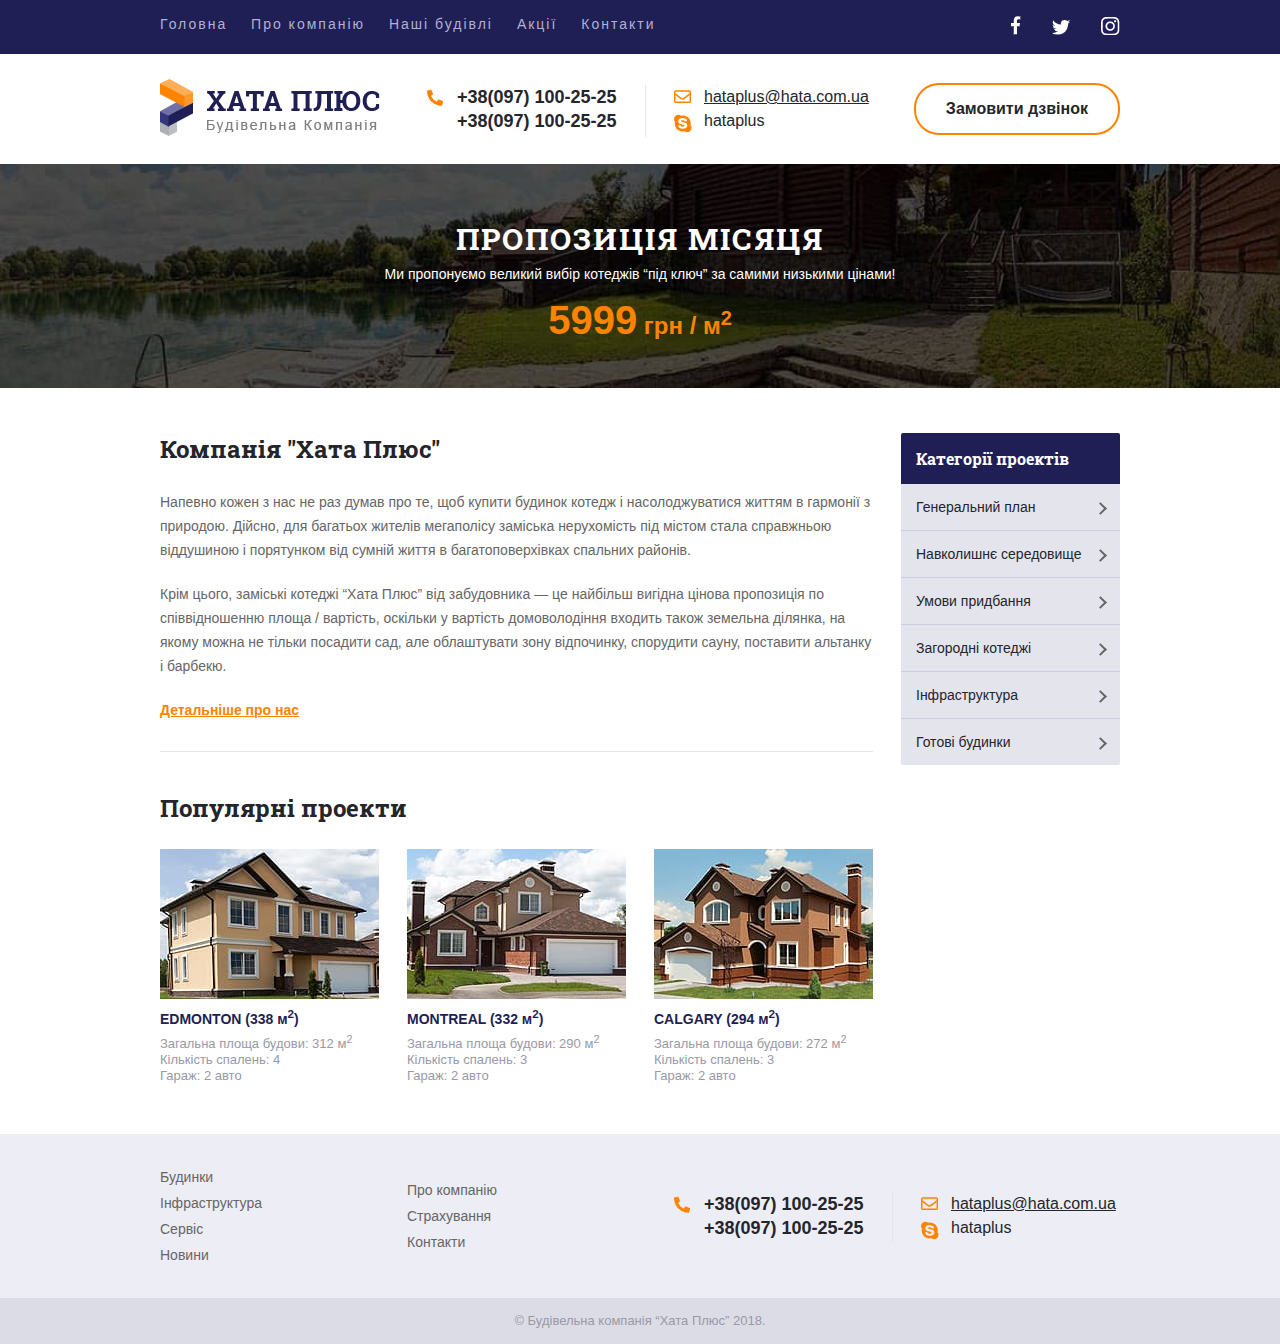
<file: index.html>
<!DOCTYPE html>
<html lang="en">

<head>
    <meta charset="UTF-8">
    <meta name="viewport" content="width=device-width, initial-scale=1.0">
    <title>Компанія “Хата Плюс” - надійний партнер у сфері будівницта, проєктування та будівництво</title>
    <link rel="stylesheet" href="css/style.css">
</head>

<body>
    <header>
        <div class="roof">
            <div class="wrapper clear">
                <nav class="nav-menu">
                    <ul>
                        <li><a href="#">Головна</a></li>
                        <li> <a href="#">Про компанію</a></li>
                        <li> <a href="price.html">Наші будівлі</a></li>
                        <li> <a href="#">Акції</a></li>
                        <li> <a href="#">Контакти</a></li>
                    </ul>
                </nav>
                <ul class="icon">
                    <li> <a class="fb" href="#"></a></li>
                    <li> <a class="tw" href="#"></a></li>
                    <li> <a class="ins" href="#"></a></li>
                </ul>
            </div>
        </div>
        <div class="wrapper">
            <div class="logotype">
                <div class="row">
                    <div class="column logo">
                        <a href="#"><img src="img/logo.png" alt="Заміські котеджі - дешево надійно без переплат"></a>
                    </div>
                    <div class="column contact-phones">
                        <p><a class="icon-phones" href="tel:+380971002525">+38(097) 100-25-25</a></p>
                        <p><a href="tel:+380971002525">+38(097) 100-25-25</a></p>
                    </div>
                    <div class="column contact-mail">
                        <p><a class="icon-mail" href="mailto:hataplus@hata.com.ua">hataplus@hata.com.ua</a></p>
                        <p><a class="icon-skype" href="skype:spypenick">hataplus</a></p>
                    </div>
                    <div class="column call">
                        <a href="#">Замовити дзвінок</a>
                    </div>
                </div>
            </div>
        </div>
    </header>
    <div class="main-picture">
        <p class="picture-title">Пропозиція місяця</p>
        <p class="picture-discription">Ми пропонуємо великий вибір котеджів “під ключ” за самими низькими
            цінами!</p>
        <p class="picture-price"><b>5999</b> грн / м<sup>2</sup></p>
    </div>
    <div class="wrapper">
        <div class="clear menu-aside">
            <aside class="second-menu row">
                <div class="column">
                    <p>Категорії проектів</p>
                    <ul class="aside-menu">
                        <li>
                            <a href="#">Генеральний план</a>
                        </li>
                        <li>
                            <a href="#">Навколишнє середовище</a>
                            <ul class="sub-menu">
                                <li>
                                    <a href="#">Продані</a>
                                </li>
                                <li>
                                    <a href="#">Заброньованні</a>
                                </li>
                                <li>
                                    <a href="#">В процесі будівництва</a>
                                </li>
                            </ul>
                        </li>
                        <li>
                            <a href="#">Умови придбання</a>
                        </li>
                        <li>
                            <a href="#">Загородні котеджі</a>
                        </li>
                        <li>
                            <a href="#">Інфраструктура</a>
                        </li>
                        <li>
                            <a href="#">Готові будинки</a>
                        </li>
                    </ul>
                </div>
            </aside>
            <main class="main with-aside">
                <section class="content bottom-line">
                    <h1>Компанія "Хата Плюс"</h1>
                    <p>Напевно кожен з нас не раз думав про те, щоб купити будинок котедж і насолоджуватися життям в
                        гармонії з
                        природою. Дійсно, для багатьох жителів мегаполісу заміська нерухомість під містом стала
                        справжньою
                        віддушиною і порятунком від сумній життя в багатоповерхівках спальних районів.</p>
                    <p>Крім цього, заміські котеджі “Хата Плюс” від забудовника — це найбільш вигідна
                        цінова пропозиція
                        по
                        співвідношенню площа / вартість, оскільки у вартість домоволодіння входить також земельна
                        ділянка,
                        на
                        якому можна не тільки посадити сад, але облаштувати зону відпочинку, спорудити сауну,
                        поставити
                        альтанку
                        і барбекю.</p>
                    <p>
                        <a href="#">Детальніше про нас</a>
                    </p>
                </section>
                <section class="variable-projects">
                    <h2>Популярні проекти</h2>
                    <div class="row">
                        <figure class="column">
                            <img src="img/house_edmonton.jpg" alt="Заміські котеджі, сауни, альтанки">
                            <figcaption>
                                <h3> <a href="#">EDMONTON (338 м<sup>2</sup>)</a></h3>
                                <p>Загальна площа будови: 312 м<sup>2</sup></p>
                                <p>Кількість спалень: 4</p>
                                <p>Гараж: 2 авто</p>
                            </figcaption>
                        </figure>
                        <figure class="column">
                            <img src="img/house_montreal.jpg" alt="Будинки під ключ">
                            <figcaption>
                                <h3><a href="#">MONTREAL (332 м<sup>2</sup>)</a></h3>
                                <p>Загальна площа будови: 290 м<sup>2</sup></p>
                                <p>Кількість спалень: 3</p>
                                <p>Гараж: 2 авто</p>
                            </figcaption>
                        </figure>
                        <figure class="column">
                            <img src="img/house_calgary.jpg" alt="Заміська нерухомість з екогогічно чистих матеріалів">
                            <figcaption>
                                <h3><a href="#">CALGARY (294 м<sup>2</sup>)</a></h3>
                                <p>Загальна площа будови: 272 м<sup>2</sup></p>
                                <p>Кількість спалень: 3</p>
                                <p>Гараж: 2 авто</p>
                            </figcaption>
                        </figure>
                    </div>
                </section>
            </main>
        </div>
    </div>
    <footer>
        <div class="wrapper">
            <div class="footer-wrapper">
                <div class="row">
                    <ul class="column capabilities">
                        <li><a href="#">Будинки</a></li>
                        <li><a href="#">Інфраструктура</a></li>
                        <li><a href="#">Сервіс</a></li>
                        <li><a href="#">Новини</a></li>
                    </ul>
                    <ul class="column capabilities">
                        <li><a href="#">Про компанію</a></li>
                        <li><a href="#">Страхування</a></li>
                        <li><a href="#">Контакти</a></li>
                    </ul>
                    <div class="column contact-phones">
                        <p><a class="icon-phones" href="tel:+380971002525">+38(097) 100-25-25</a></p>
                        <p><a href="tel:+380971002525">+38(097) 100-25-25</a></p>
                    </div>
                    <div class="column contact-mail">
                        <p><a class="icon-mail" href="mailto:hataplus@hata.com.ua">hataplus@hata.com.ua</a></p>
                        <p><a class="icon-skype" href="skype:spypenick">hataplus</a></p>
                    </div>
                </div>
            </div>
        </div>
        </div>
    </footer>
    <p class="floor">&copy; Будівельна компанія “Хата Плюс” 2018.</p>
</body>

</html>
</file>
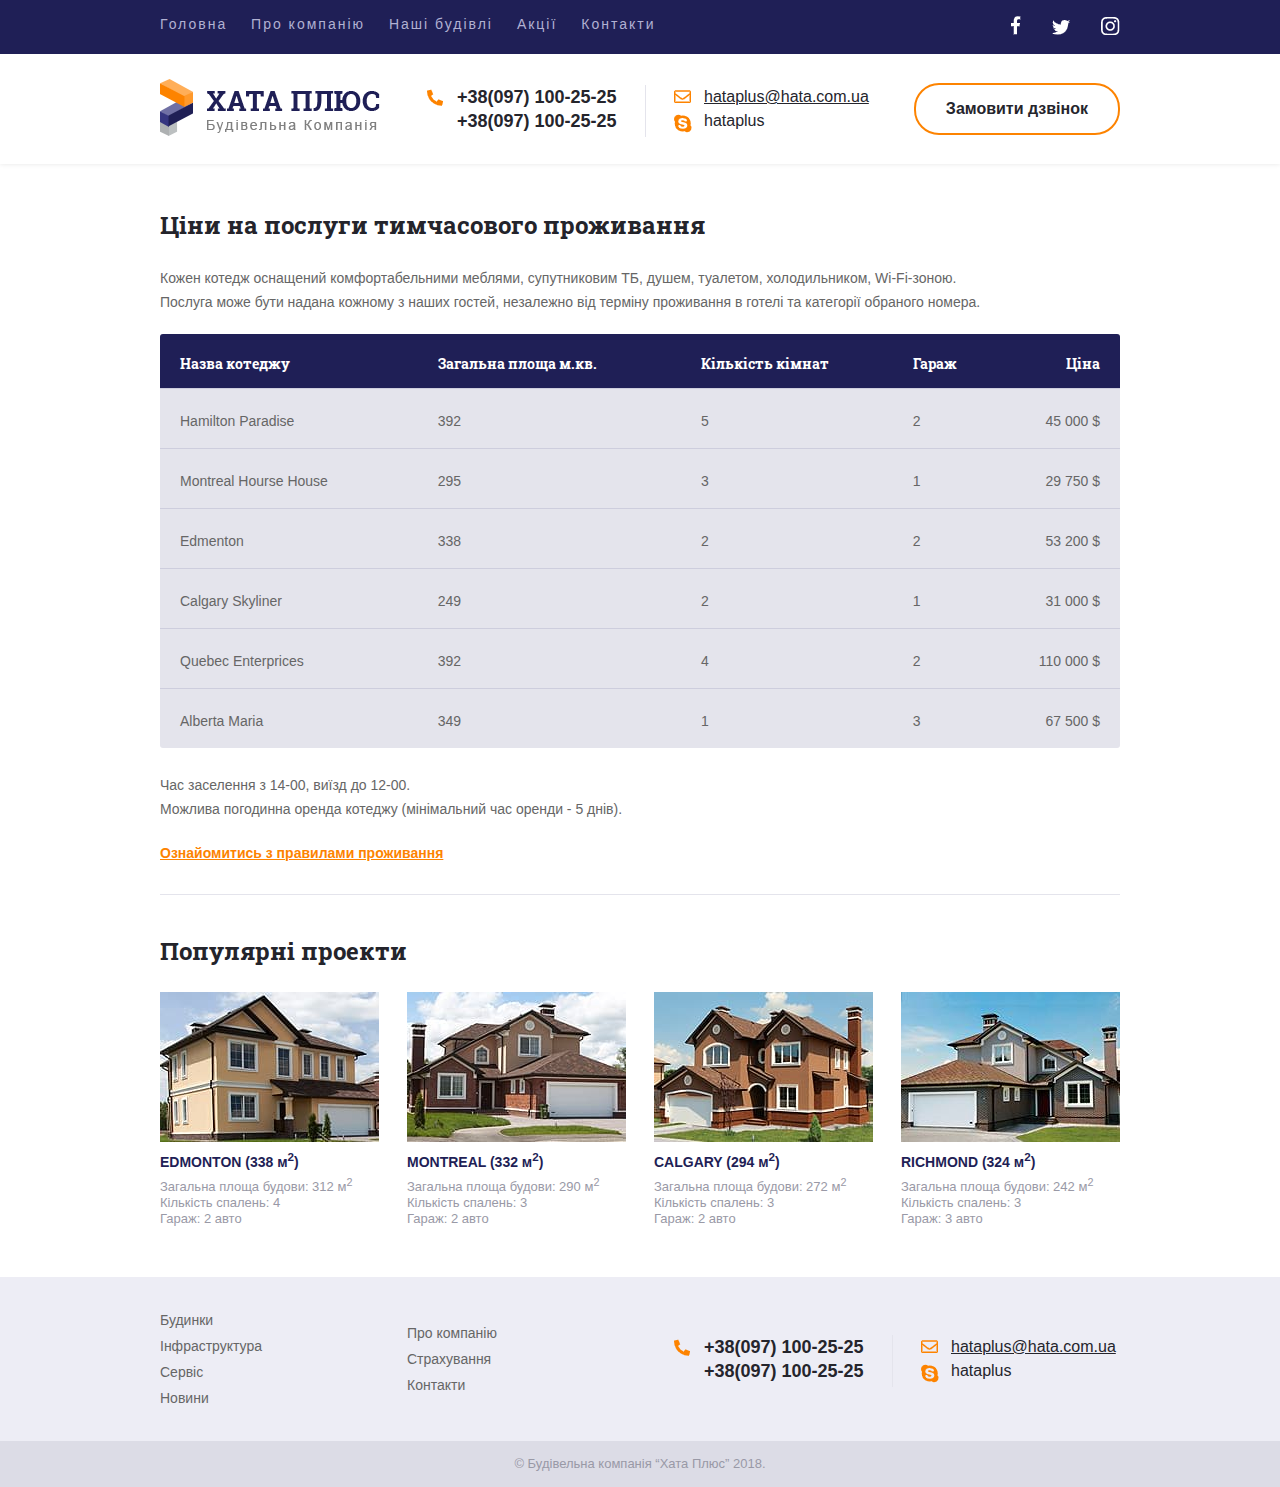
<file: price.html>
<!DOCTYPE html>
<html lang="en">

<head>
    <meta charset="UTF-8">
    <meta name="viewport" content="width=device-width, initial-scale=1.0">
    <title>Компанія “Хата Плюс” - надійний партнер у сфері будівницта, проєктування та будівництво</title>
    <link rel="stylesheet" href="css/style.css">
</head>

<body>
    <header class="shadow">
        <div class="roof">
            <div class="wrapper clear">
                <nav class="nav-menu">
                    <ul>
                        <li><a href="/">Головна</a></li>
                        <li> <a href="#">Про компанію</a></li>
                        <li> <a href="#">Наші будівлі</a></li>
                        <li> <a href="#">Акції</a></li>
                        <li> <a href="#">Контакти</a></li>
                    </ul>
                </nav>
                <ul class="icon">
                    <li> <a class="fb" href="#"></a></li>
                    <li> <a class="tw" href="#"></a></li>
                    <li> <a class="ins" href="#"></a></li>
                </ul>
            </div>
        </div>
        <div class="wrapper">
            <div class="logotype">
                <div class="row">
                    <div class="column logo">
                        <a href="#"><img src="img/logo.png" alt="Заміські котеджі - дешево надійно без переплат"></a>
                    </div>
                    <div class="column contact-phones">
                        <p><a class="icon-phones" href="tel:+380971002525">+38(097) 100-25-25</a></p>
                        <p><a href="tel:+380971002525">+38(097) 100-25-25</a></p>
                    </div>
                    <div class="column contact-mail">
                        <p><a class="icon-mail" href="mailto:hataplus@hata.com.ua">hataplus@hata.com.ua</a></p>
                        <p><a class="icon-skype" href="skype:spypenick">hataplus</a></p>
                    </div>
                    <div class="column call">
                        <a href="#">Замовити дзвінок</a>
                    </div>
                </div>
            </div>
        </div>
    </header>
    <div class="wrapper">
        <div class="menu-aside">
            <main class="main">
                <section class="content bottom-line">
                    <h1>Ціни на послуги тимчасового проживання</h1>
                    <p>
                        Кожен котедж оснащений комфортабельними меблями, супутниковим ТБ, душем, туалетом, холодильником, Wi-Fi-зоною.<br>
                        Послуга може бути надана кожному з наших гостей, незалежно від терміну проживання в готелі та категорії обраного номера. 
                    </p>
                    <table class="price">
                        <tr>
                            <th>Назва котеджу</th>
                            <th>Загальна площа м.кв.</th>
                            <th>Кількість кімнат</th>
                            <th>Гараж</th>
                            <th>Ціна</th>
                        </tr>
                        <tr>
                            <td>Hamilton Paradise</td>
                            <td>392</td>
                            <td>5</td>
                            <td>2</td>
                            <td>45 000 $</td>
                        </tr>
                        <tr>
                            <td>Montreal Hourse House</td>
                            <td>295</td>
                            <td>3</td>
                            <td>1</td>
                            <td>29 750 $</td>
                        </tr>
                        <tr>
                            <td>Edmenton</td>
                            <td>338</td>
                            <td>2</td>
                            <td>2</td>
                            <td>53 200 $</td>
                        </tr>
                        <tr>
                            <td>Calgary Skyliner</td>
                            <td>249</td>
                            <td>2</td>
                            <td>1</td>
                            <td>31 000 $</td>
                        </tr>
                        <tr>
                            <td>Quebec Enterprices</td>
                            <td>392</td>
                            <td>4</td>
                            <td>2</td>
                            <td>110 000 $</td>
                        </tr>
                        <tr>
                            <td>Alberta Maria</td>
                            <td>349</td>
                            <td>1</td>
                            <td>3</td>
                            <td>67 500 $</td>
                        </tr>
                    </table>
                    <p>
                        Час заселення з 14-00, виїзд до 12-00.<br>
                        Можлива погодинна оренда котеджу (мінімальний час оренди - 5 днів).
                    </p>
                    <p><a href="#">Ознайомитись з правилами проживання</a></p>
                </section>
                <section class="variable-projects">
                    <h2>Популярні проекти</h2>
                    <div class="row">
                        <figure class="column">
                            <img src="img/house_edmonton.jpg" alt="Заміські котеджі, сауни, альтанки">
                            <figcaption>
                                <h3> <a href="#">EDMONTON (338 м<sup>2</sup>)</a></h3>
                                <p>Загальна площа будови: 312 м<sup>2</sup></p>
                                <p>Кількість спалень: 4</p>
                                <p>Гараж: 2 авто</p>
                            </figcaption>
                        </figure>
                        <figure class="column">
                            <img src="img/house_montreal.jpg" alt="Будинки під ключ">
                            <figcaption>
                                <h3><a href="#">MONTREAL (332 м<sup>2</sup>)</a></h3>
                                <p>Загальна площа будови: 290 м<sup>2</sup></p>
                                <p>Кількість спалень: 3</p>
                                <p>Гараж: 2 авто</p>
                            </figcaption>
                        </figure>
                        <figure class="column">
                            <img src="img/house_calgary.jpg" alt="Заміська нерухомість з екогогічно чистих матеріалів">
                            <figcaption>
                                <h3><a href="#">CALGARY (294 м<sup>2</sup>)</a></h3>
                                <p>Загальна площа будови: 272 м<sup>2</sup></p>
                                <p>Кількість спалень: 3</p>
                                <p>Гараж: 2 авто</p>
                            </figcaption>
                        </figure>
                        <figure class="column">
                            <img src="img/house_richmond.jpg" alt="Кращий вибір заміської нерухомості">
                            <figcaption>
                                <h3><a href="#">RICHMOND (324 м<sup>2</sup>)</a></h3>
                                <p>Загальна площа будови: 242 м<sup>2</sup></p>
                                <p>Кількість спалень: 3</p>
                                <p>Гараж: 3 авто</p>
                            </figcaption>
                        </figure>
                    </div>
                </section>
            </main>
        </div>
    </div>
    <footer>
        <div class="wrapper">
            <div class="footer-wrapper">
                <div class="row">
                    <ul class="column capabilities">
                        <li><a href="#">Будинки</a></li>
                        <li><a href="#">Інфраструктура</a></li>
                        <li><a href="#">Сервіс</a></li>
                        <li><a href="#">Новини</a></li>
                    </ul>
                    <ul class="column capabilities">
                        <li><a href="#">Про компанію</a></li>
                        <li><a href="#">Страхування</a></li>
                        <li><a href="#">Контакти</a></li>
                    </ul>
                    <div class="column contact-phones">
                        <p><a class="icon-phones" href="tel:+380971002525">+38(097) 100-25-25</a></p>
                        <p><a href="tel:+380971002525">+38(097) 100-25-25</a></p>
                    </div>
                    <div class="column contact-mail">
                        <p><a class="icon-mail" href="mailto:hataplus@hata.com.ua">hataplus@hata.com.ua</a></p>
                        <p><a class="icon-skype" href="skype:spypenick">hataplus</a></p>
                    </div>
                </div>
            </div>
        </div>
        </div>
    </footer>
    <p class="floor">&copy; Будівельна компанія “Хата Плюс” 2018.</p>
</body>

</html>
</file>
<file: css/style.css>
@font-face {
    font-family: 'Roboto Slab';
    src: url('../fonts/RobotoSlab-Regular.eot');
    src: url('../fonts/RobotoSlab-Regular.eot?#iefix') format('embedded-opentype'),
        url('../fonts/RobotoSlab-Regular.woff2') format('woff2'),
        url('../fonts/RobotoSlab-Regular.woff') format('woff'),
        url('../fonts/RobotoSlab-Regular.ttf') format('truetype');
    font-weight: normal;
    font-style: normal;
    font-display: swap;
}

@font-face {
    font-family: 'Roboto Slab';
    src: url('../fonts/RobotoSlab-Bold.eot');
    src: url('../fonts/RobotoSlab-Bold.eot?#iefix') format('embedded-opentype'),
        url('../fonts/RobotoSlab-Bold.woff2') format('woff2'),
        url('../fonts/RobotoSlab-Bold.woff') format('woff'),
        url('../fonts/RobotoSlab-Bold.ttf') format('truetype');
    font-weight: bold;
    font-style: normal;
    font-display: swap;
}

* {
    margin: 0;
}

body {
    font-family: "Arial", sans-serif;
}

td {
    cursor: url(../img/cursor.cur), auto;
}

a {
    cursor: url(../img/cursor-house.cur), auto;
}

.shadow {
    box-shadow: 0 0 5px rgba(0, 0, 0, 0.1);
}

.clear::after {
    content: "";
    display: block;
    clear: both;
}

.wrapper {
    margin: 0 auto;
    max-width: 960px;
}

.row {
    margin: 0 -14px;
    font-size: 0;
}

.column {
    position: relative;
    display: inline-block;
    margin: 0 14px;
    width: 219px;
    font-size: 14px;
    box-sizing: border-box;
    vertical-align: middle;
}

.roof {
    padding: 16px 0;
    font-size: 14px;
    letter-spacing: 2px;
    background-color: #1f1f56;
}

.roof ul {
    padding-left: 0;
    list-style: none;
}

.roof li {
    display: inline-block;
}

.nav-menu {
    float: left;
}

.nav-menu a {
    margin-right: 18px;
    color: #b1b1d2;
    text-decoration: none;
}

.nav-menu a:hover {
    color: #fd8300;
}

.icon {
    float: right;
}

.icon a {
    display: block;
    margin-left: 25px;
    background-image: url(../img/sprite.png);
}

a.fb {
    background-position: 0 0;
    width: 10px;
    height: 19px;
}

a.fb:hover {
    background-position: 0 -21px;
}

a.tw {
    background-position: -12px 0;
    width: 18px;
    height: 15px;
}

a.tw:hover {
    background-position: -12px -21px;
}

a.ins {
    background-position: -32px 0;
    width: 19px;
    height: 19px;
}

a.ins:hover {
    background-position: -32px -20px;
}


/* ---------початок logotype-------*/

.logotype {
    padding: 25px 0;
}

.contact-phones,
.contact-mail {
    padding-left: 50px;
}

.contact-phones::before {
    content: "";
    position: absolute;
    height: 52px;
    right: -20px;
    border-right: 1px solid #e4e4ec;
}

.contact-phones a,
.contact-mail a {
    position: relative;
    color: #25252c;
    line-height: 24px;
    text-decoration: none;
}

.contact-phones a {
    font-size: 18px;
    font-weight: bold;
}

.contact-mail a {
    font-size: 16px;
}

body .icon-mail {
    text-decoration: underline;
}

.icon-phones::before,
.icon-mail::before,
.icon-skype::before {
    content: "";
    position: absolute;
    top: 2px;
    left: -30px;
    background-image: url(../img/sprite.png);
}

.icon-phones::before {
    width: 16px;
    height: 17px;
    background-position: -72px 0;
}

.icon-mail::before {
    width: 17px;
    height: 13px;
    background-position: -53px 0;
}

.icon-skype::before {
    width: 18px;
    height: 19px;
    background-position: -53px -21px;
}

.call {
    text-align: right;
}

.call a {
    display: inline-block;
    color: #25252c;
    padding: 15px 30px;
    font-size: 16px;
    font-weight: bold;
    text-decoration: none;
    border: 2px solid #fd8300;
    border-radius: 25px;
}

.call a:hover {
    background-color: #cdcddd;
    text-decoration: underline;
}

/*  --------Край roof------------*/

.main-picture {
    padding: 60px 0 45px;
    text-align: center;
    background-image: url(../img/main-photo.jpg);
    background-size: cover;
}

.picture-title {
    color: #fff;
    font: 700 30px/1em "Roboto Slab", serif;
    letter-spacing: 2px;
    text-transform: uppercase;
}

.picture-discription {
    padding: 12px 0 16px;
    color: #fff;
    font-size: 14px;
}

.picture-price {
    color: #fd8300;
    font-size: 24px;
    font-weight: bold;
}

.picture-price b {
    color: #fd8300;
    font-size: 40px;
}

/*-------second menu------*/

.second-menu {
    float: right;
}

.menu-aside {
    padding: 45px 0 50px;
}

.second-menu p {
    padding: 15px;
    color: #fff;
    font: 700 16px "Roboto Slab", serif;
    background-color: #1f1f56;
    border-radius: 2px 2px 0 0;
}

.second-menu ul {
    padding-left: 0;
    font-size: 14px;
    list-style: none;
}

.aside-menu>li {
    border-bottom: 1px solid #cdcddd;
}

.aside-menu>li:last-child {
    border-bottom: none;
}

.aside-menu>li:last-child>a {
    border-radius: 0 0 2px 2px;
}

.aside-menu a {
    position: relative;
    display: block;
    padding: 15px;
    color: #25252c;
    text-decoration: none;
    background-color: #e4e4ec;
}

.aside-menu>li>a:before {
    content: "";
    position: absolute;
    width: 7px;
    height: 7px;
    right: 15px;
    top: 20px;
    border-right: 2px solid #666;
    border-bottom: 2px solid #666;
    transform: rotate(-45deg);
}

.aside-menu>li:hover>a {
    color: #fff;
    background-color: #fd8300;
}

.aside-menu>li:hover>a::before {
    border-color: #fff;
    transform: rotate(45deg);
}

.aside-menu>li:hover .sub-menu {
    display: block;
}

.sub-menu {
    display: none;
}

.sub-menu a {
   /* padding-left: 30px;*/
    color: #666;
}

.sub-menu>li:hover>a {
    background-color: #cecedd;
}

.with-aside {
    float: left;
    width: 713px;
}

.main h1 {
    margin-bottom: 25px;
    color: #24242b;
    font: 700 24px "Roboto Slab", serif;
}

.content p {
    font-size: 14px;
    color: #666;
    font-family: "Arial", sans-serif;
}


.main h2 {
    margin-bottom: 25px;
}

.price {
    margin-bottom: 25px;
    width: 960px;
    font-size: 14px;
    border-collapse: collapse;
}

.price tr {
    color: #666;
    background-color: #e4e4ec;
}

.price tr:not(:last-child) {
    border-bottom: 1px solid #cdcddd;
}

.price tr:last-child>td:first-child {
    border-radius: 0 0 0 3px;
}

.price tr:last-child>td:last-child {
    border-radius: 0 0 3px 0;
}

.price tr:hover {
    color: #fff;
    background-color: #fd8300;
}

.price th {
    padding: 20px 0 15px;
    color: #fff;
    font: 700 14px "Roboto Slab", sans-serif;
    ;
    text-align: left;
    background-color: #1f1f56;
}

.price th:first-child {
    padding-left: 20px;
    border-radius: 3px 0 0 0;
}

.price th:last-child {
    padding-right: 20px;
    text-align: right;
    border-radius: 0 3px 0 0;
}

.price td {
    padding: 20px 0 15px;
    font-family: "Arial", sans-serif;
}

.price td:first-child {
    padding-left: 20px;
}

.price td:last-child {
    padding-right: 20px;
    text-align: right;
}


.bottom-line {
    position: relative;
    margin-bottom: 70px;

}

.content {
    color: #666;
    font-size: 14px;
    line-height: 24px;
}

.content p {
    margin-bottom: 20px;
}

.content a {
    color: #fd8300;
    font-size: 14px;
    font-weight: bold;
    line-height: 24px;
}

.content a:hover {
    text-decoration: none;
    font-style: italic;
}

.bottom-line::before {
    content: "";
    position: absolute;
    width: 100%;
    left: 0;
    bottom: -30px;
    border-bottom: 1px solid #e4e4ec;
}

/*------ початок проектів---------*/
/*
.variable-projects {
    padding-bottom: 40px;
}*/
.variable-projects h2 {
    color: #24242b;
    font: 700 24px "Roboto Slab", serif;
}

.variable-projects a {
    color: #1f1f56;
    font-size: 14px;
    font-weight: bold;
    line-height: 24px;
    text-decoration: none;
}

.variable-projects a:hover {
    text-decoration: underline;
}

.variable-projects p {
    color: #9999a6;
    font-size: 13px;
    line-height: 16px;
}

/*----footer-------*/

footer {
    background-color: #ededf5;
}

.footer-wrapper {
    padding: 30px 0;
}

.capabilities {
    padding-left: 0;
    list-style: none;
}

.capabilities a,
.contact a {
    color: #666;
    font-size: 14px;
    line-height: 26px;
    text-decoration: none;
}

.capabilities a:hover,
.contact a:hover {
    color: #fd8300;
}

.floor {
    padding: 14px 0;
    color: #9999a6;
    font-size: 13px;
    line-height: 18px;
    text-align: center;
    background-color: #dcdce6;
}
</file>
